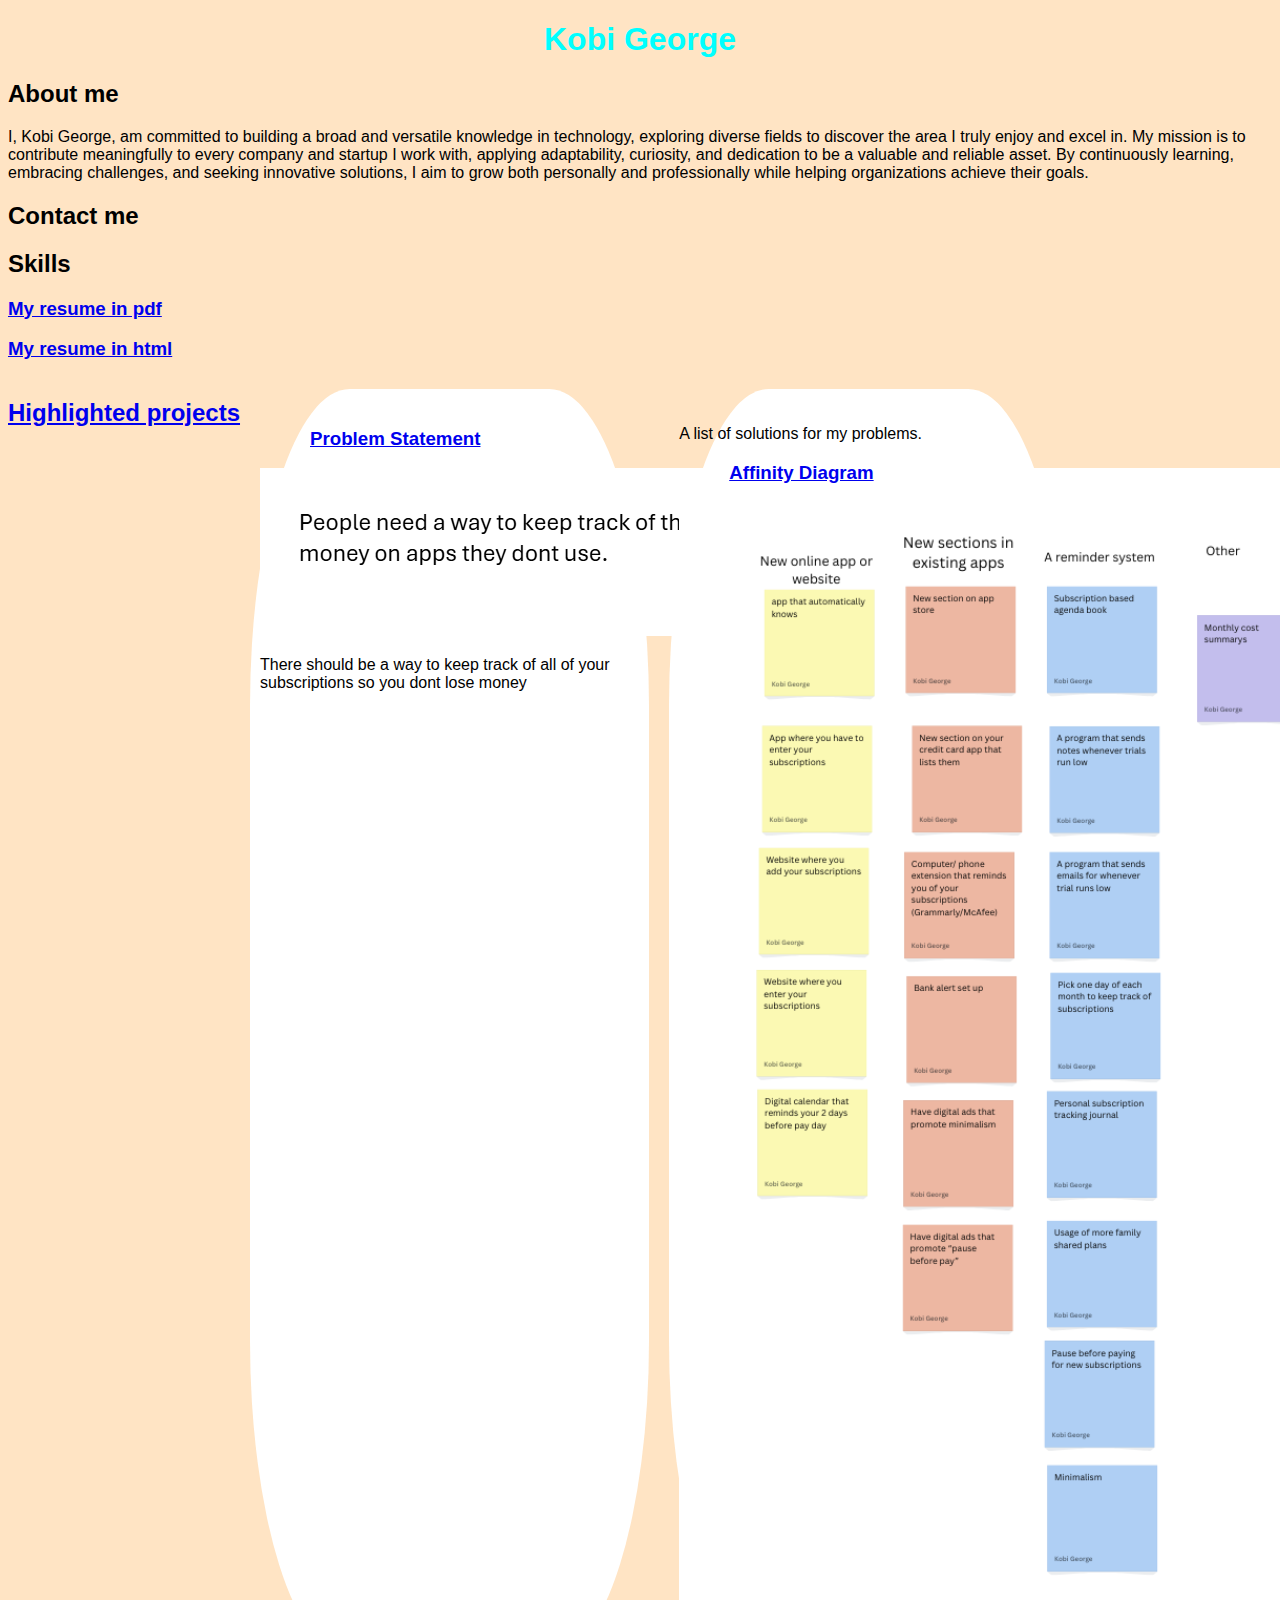
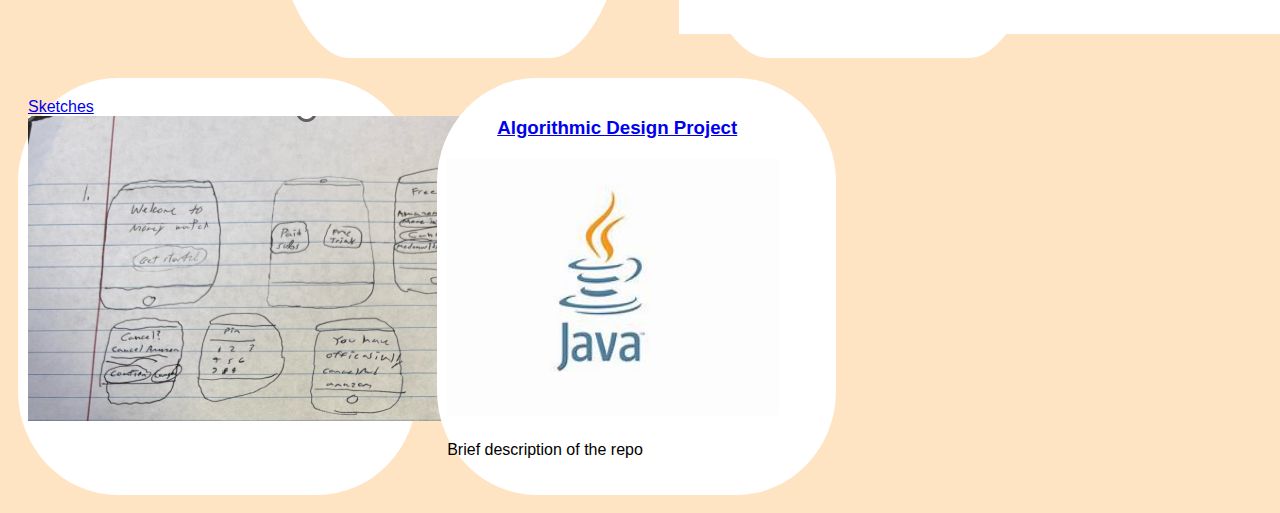
<file: index.html>
<!DOCTYPE html>
<html>
    <head>
        <title> CSCE 190: Kobi George</title>
        <link rel="stylesheet" href="styles.css">
    </head>
    <body>
        <body>
            <h1>Kobi George</h1>
               <div class="about">
                <h2>About me</h2>
                <p>I, Kobi George, am committed to building a broad and versatile knowledge in technology, exploring diverse fields to discover
                     the area I truly enjoy and excel in. My mission is to contribute meaningfully to every company and startup I work with, applying adaptability, curiosity, and dedication to be a valuable and reliable asset. 
                     By continuously learning, embracing challenges, and seeking innovative solutions, I aim to grow both personally and professionally while helping organizations achieve their goals.
                </p>
            </div>
            <div class="contact">
                <h2>Contact me</h2>
            </div>
            <div class="skills">
                <h2>Skills</h2>
                <a href="Kobi George (2).pdf"><h3>My resume in pdf</h3></a>
                <a href="resume.html"><h3>My resume in html</h3>
            </div>
            <div class="projects">
                <h2>Highlighted projects</h2>
            <!-- Problem Statement Assignment -->
            <section class="project">
               <a href="Problem statement2.pdf"><h3>Problem Statement</h3></a>
               <a href="Problem statement2.pdf"><img src="Screenshot 2025-10-13 123836.png"></a>
               <p> There should be a way to keep track of all of your subscriptions so you dont lose money</p>
            </section>
            <section class = "project" >
                <p> A list of solutions for my problems. </p>
                <a href="Affinity Diagram (1).pdf"><h3>Affinity Diagram</h3></a>
                <a href = "Affinity Diagram (1).pdf">
                    <img src = "Screenshot 2025-12-01 140415.png">
                </a>
            </section>
            <section class = "project" >
                <a href = "csce 190.pdf"></h3>Sketches</h3></a>
                <a href = "csce 190.pdf">
                    <img src = "Screenshot 2025-10-26 115441.png">
                </a>
            </section>
            <section class="project">
              <a href="https://github.com/KobiG301/CSCE145">
              <h3>Algorithmic Design Project</h3>
              </a>
              <a href="https://github.com/KobiG301/CSCE145">
              <img src="Screenshot 2025-11-17 122758.png">
              </a>
              <p>Brief description of the repo</p>
            </section>
            </div>
            </div>
               
        </div>
            </body>
    </body>
</html>
</file>
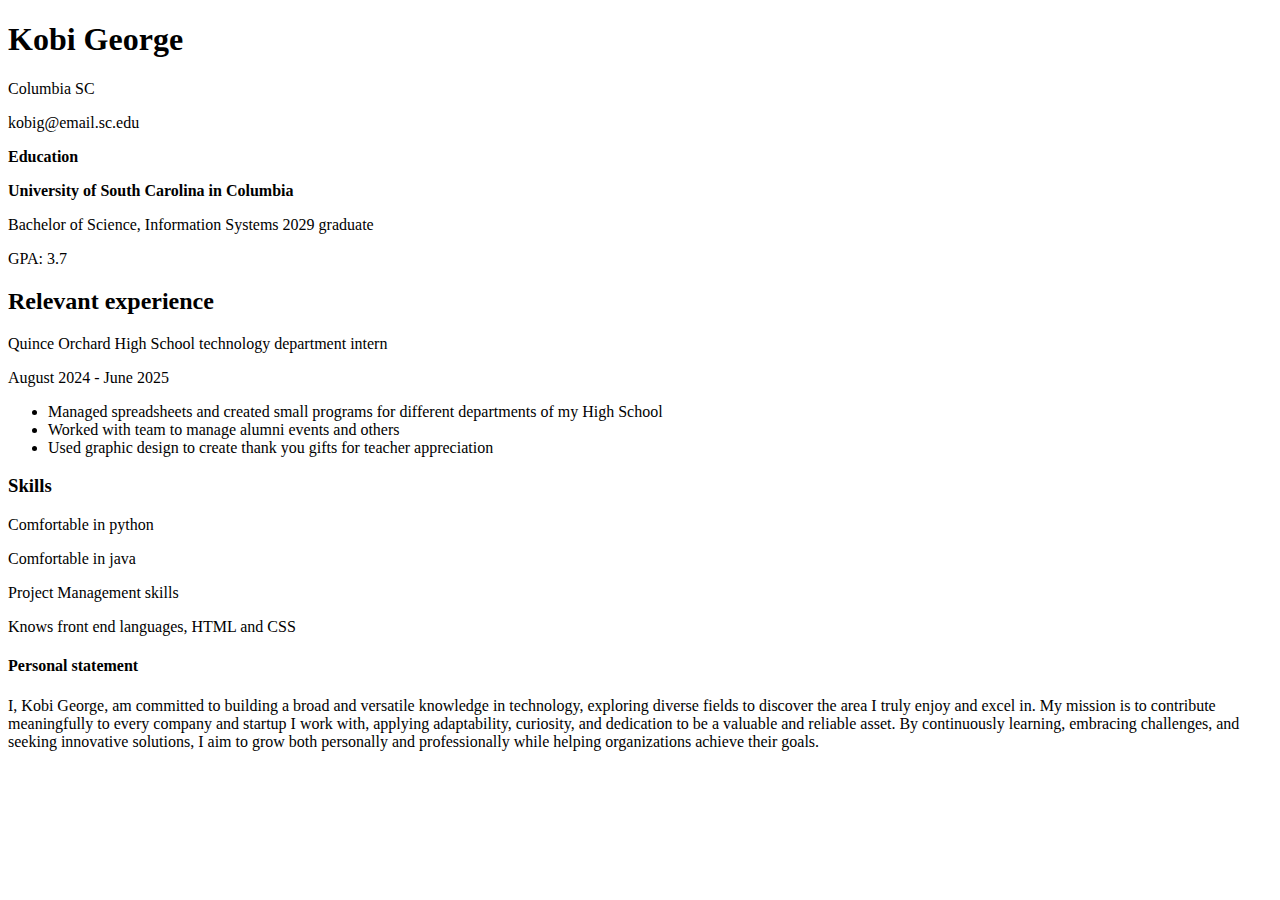
<file: resume.html>
<!DOCTYPE html>
<html>
    <body>
        <h1> Kobi George </h1>
        <p> Columbia SC</p>
        <p> kobig@email.sc.edu </p>
        <p> <b> Education </b></p>
        <p> <b> University of South Carolina in Columbia </b></p>
        <p>Bachelor of Science, Information Systems           2029 graduate</p>
        <p>GPA: 3.7</p>
        <h2><b>Relevant experience</b></h2>
        <p>Quince Orchard High School technology department intern</p>
        <p>August 2024 - June 2025</p>
        <ul>
            <li> Managed spreadsheets and created small programs for different departments of my High School </li>
            <li> Worked with team to manage alumni events and others</li>
            <li> Used graphic design to create thank you gifts for teacher appreciation</li>
        </ul>
        <h3><b>Skills</b></h3>
        <p>Comfortable in python</p>
        <p>Comfortable in java</p>
        <p>Project Management skills</p>
        <p>Knows front end languages, HTML and CSS</p>
        <h4><b>Personal statement</b></h4>
        <p>I, Kobi George, am committed to building a broad and versatile knowledge in technology, 
            exploring diverse fields to discover the area I truly enjoy and excel in. 
            My mission is to contribute meaningfully to every company and startup I work with, applying adaptability, curiosity, 
            and dedication to be a valuable and reliable asset. By continuously learning, embracing challenges, and seeking innovative solutions,
            I aim to grow both personally and professionally while helping organizations achieve their goals. 
        </p>

    </body>
</html>
</file>
<file: styles.css>
body {
    background: bisque;
    font-family: arial;
}
h1{
    color: aqua;
    text-align: center;
}
.projects {   
	display:flex; 
	flex-wrap:wrap;  
}
.project {
    width: 30%;
    margin: 10px;
    padding: 20px 10px;
    background: white;  /* pick a color */
    border-radius: 25%;
}
.project h3 {
    /* pull the h3 text away from the left blob wall */
    margin-left: 50px;
}
.img {
    width: 200px;
    height: 150px;
    margin: 10px auto;
    border: 2px solid navy;
    display: block;
    /* center the images inside the blobs */
    text-align: center;    
}
</file>
